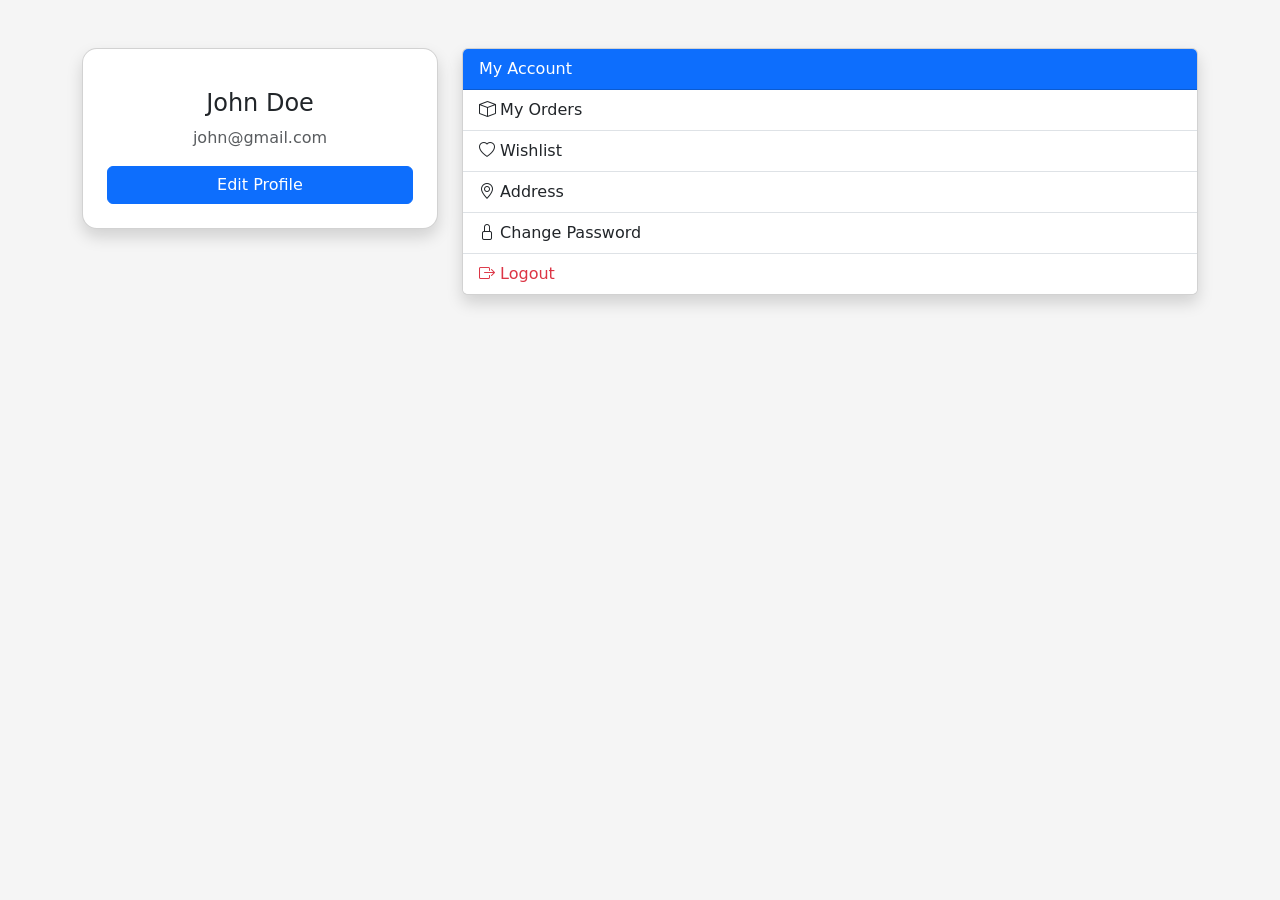
<file: profile.html>
<!DOCTYPE html>
<!-- File-purpose comment: Template file profile.html. Used by Flask to render this page. -->
<html lang="en">
<head>
<meta charset="UTF-8">
<meta name="viewport" content="width=device-width, initial-scale=1.0">
<title>Profile</title>

<link href="https://cdn.jsdelivr.net/npm/bootstrap@5.3.3/dist/css/bootstrap.min.css" rel="stylesheet">
<link href="https://cdn.jsdelivr.net/npm/bootstrap-icons@1.11.3/font/bootstrap-icons.css" rel="stylesheet">

<style>
body{
    background:#f5f5f5;
}
.profile-card{
    border-radius:15px;
}
.profile-img{
    width:100px;
    height:100px;
    border-radius:50%;
    border:4px solid #0d6efd;
}
.list-group-item:hover{
    background:#0d6efd;
    color:#fff;
    cursor:pointer;
}
</style>

</head>
<body>

<div class="container py-5">

<div class="row">

    <!-- Left -->
    <div class="col-md-4">

        <div class="card profile-card shadow text-center p-4">

          <!--  <img src="https://i.pravatar.cc/150?img=12" class="profile-img mx-auto">-->

            <h4 class="mt-3">John Doe</h4>
            <p class="text-muted">john@gmail.com</p>

            <button class="btn btn-primary w-100">
                Edit Profile
            </button>

        </div>

    </div>

    <!-- Right -->
    <div class="col-md-8">

        <div class="card shadow">

            <div class="card-header bg-primary text-white">
                My Account
            </div>

            <div class="list-group list-group-flush">

                <a class="list-group-item">
                    <i class="bi bi-box"></i> My Orders
                </a>

                <a class="list-group-item">
                    <i class="bi bi-heart"></i> Wishlist
                </a>

                <a class="list-group-item">
                    <i class="bi bi-geo-alt"></i> Address
                </a>

                <a class="list-group-item">
                    <i class="bi bi-lock"></i> Change Password
                </a>

                <a class="list-group-item text-danger">
                    <i class="bi bi-box-arrow-right"></i> Logout
                </a>

            </div>

        </div>

    </div>

</div>

</div>

</body>
</html>
</file>
